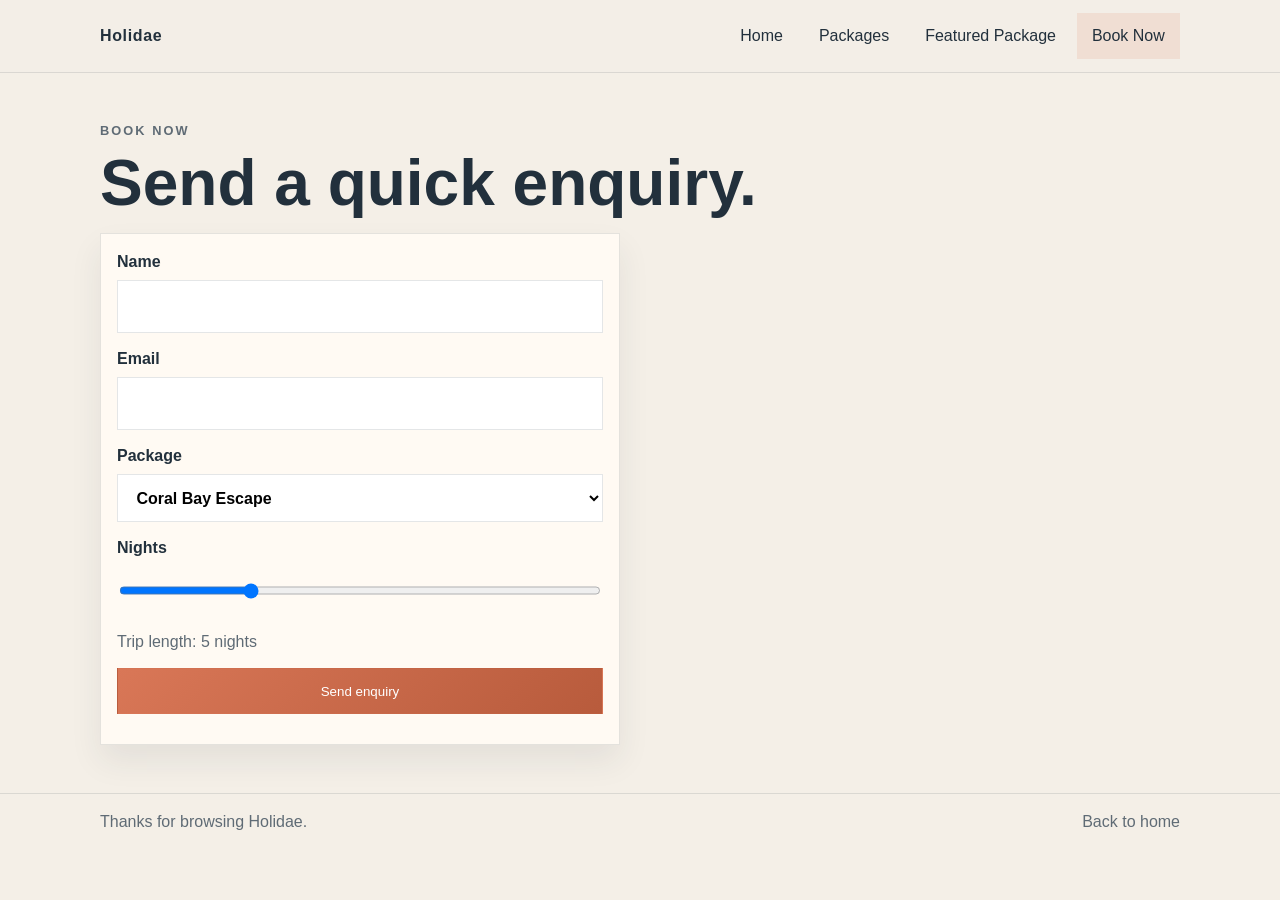
<file: contact.html>
<!DOCTYPE html>
<html lang="en">
<head>
  <meta charset="UTF-8">
  <meta name="viewport" content="width=device-width, initial-scale=1.0">
  <title>Holidae | Book now</title>
  <link rel="stylesheet" href="styles.css">
  <script src="script.js" defer></script>
</head>
<body>
  <header class="site-header">
    <div class="container header-inner">
      <a class="brand" href="index.html">Holidae</a>
      <button class="menu-toggle" type="button" aria-expanded="false" aria-controls="site-nav">Menu</button>
      <nav id="site-nav" class="site-nav" aria-label="Main navigation">
        <a href="index.html">Home</a>
        <a href="destinations.html">Packages</a>
        <a href="package.html">Featured Package</a>
        <a class="active" href="contact.html">Book Now</a>
      </nav>
    </div>
  </header>

  <main>
    <section class="section">
      <div class="container form-wrap">
        <p class="eyebrow">Book now</p>
        <h1 class="page-title">Send a quick enquiry.</h1>
        <form id="trip-form" class="contact-form">
          <label>
            Name
            <input id="name" type="text" required>
          </label>
          <label>
            Email
            <input id="email" type="email" required>
          </label>
            <label>
            Package
            <select id="destination">
              <option>Coral Bay Escape</option>
              <option>Metro Arc City Break</option>
              <option>Alpine Vale Retreat</option>
              <option>Italy</option>
              <option>France</option>
              <option>Maldives</option>
              <option>London</option>
              <option>Spain</option>
              <option>Greece</option>
              <option>Turkey</option>
              <option>Dubai</option>
              <option>Thailand</option>
              <option>Japan</option>
              <option>Bali</option>
              <option>Switzerland</option>
              <option>New York</option>
              <option>Singapore</option>
              <option>Portugal</option>
              <option>Croatia</option>
              <option>Egypt</option>
              <option>Canada</option>
              <option>Australia</option>
              <option>Iceland</option>
            </select>
          </label>
          <label>
            Nights
            <input id="nights" type="range" min="2" max="14" value="5">
          </label>
          <p class="estimate">Trip length: <span id="nights-value">5</span> nights</p>
          <button class="button button-primary" type="submit">Send enquiry</button>
          <p id="form-message" class="form-message" aria-live="polite"></p>
        </form>
      </div>
    </section>
  </main>

  <footer class="site-footer">
    <div class="container footer-inner">
      <p>Thanks for browsing Holidae.</p>
      <p><a href="index.html">Back to home</a></p>
    </div>
  </footer>
</body>
</html>
</file>
<file: styles.css>
:root {
  --bg: #f4efe7;
  --surface: #fffaf3;
  --text: #22303c;
  --muted: #5f6b75;
  --accent: #d97757;
  --accent-dark: #b85b3c;
  --line: rgba(34, 48, 60, 0.12);
  --shadow: 0 16px 30px rgba(34, 48, 60, 0.08);
  --radius: 0;
  --container: 1080px;
}

* {
  box-sizing: border-box;
}

body {
  margin: 0;
  font-family: Arial, Helvetica, sans-serif;
  color: var(--text);
  background: var(--bg);
  line-height: 1.5;
}

img {
  display: block;
  max-width: 100%;
}

a {
  color: inherit;
  text-decoration: none;
}

.container {
  width: min(100% - 2rem, var(--container));
  margin: 0 auto;
}

.site-header {
  border-bottom: 1px solid var(--line);
  background: rgba(244, 239, 231, 0.95);
  position: sticky;
  top: 0;
  z-index: 10;
}

.header-inner {
  min-height: 72px;
  display: flex;
  align-items: center;
  justify-content: space-between;
  gap: 1rem;
}

.brand {
  font-weight: 800;
  letter-spacing: 0.04em;
}

.site-nav {
  display: flex;
  gap: 0.35rem;
  align-items: center;
}

.site-nav a,
.menu-toggle {
  border-radius: 0;
  padding: 0.7rem 0.95rem;
}

.site-nav a:hover,
.site-nav a.active {
  background: rgba(217, 119, 87, 0.14);
}

.menu-toggle {
  display: none;
  border: 1px solid var(--line);
  background: var(--surface);
}

.section {
  padding: 3rem 0;
}

.eyebrow {
  margin: 0 0 0.6rem;
  color: var(--accent-dark);
  letter-spacing: 0.16em;
  text-transform: uppercase;
  font-size: 0.8rem;
  font-weight: 700;
}

.page-title,
h1 {
  margin: 0 0 1rem;
  font-size: clamp(2rem, 5vw, 4rem);
  line-height: 1.05;
}

.hero-grid,
.featured-grid {
  display: grid;
  grid-template-columns: 1.1fr 0.9fr;
  gap: 2rem;
  align-items: center;
}

.hero p,
.feature-copy p,
.form-wrap p {
  color: var(--muted);
}

.hero-image,
.feature-image {
  width: 100%;
  border-radius: var(--radius);
  box-shadow: var(--shadow);
  aspect-ratio: 4 / 3;
  object-fit: cover;
}

.actions {
  display: flex;
  flex-wrap: wrap;
  gap: 0.75rem;
  margin-top: 1.25rem;
}

.button {
  display: inline-flex;
  align-items: center;
  justify-content: center;
  min-height: 46px;
  padding: 0.75rem 1rem;
  border-radius: 0;
  border: 1px solid transparent;
}

.button-primary {
  background: linear-gradient(135deg, var(--accent), var(--accent-dark));
  color: #fff;
}

.button-secondary {
  border-color: var(--line);
  background: var(--surface);
}

.section-title {
  margin: 0 0 1rem;
  font-size: 1.6rem;
}

.card-grid {
  display: grid;
  grid-template-columns: repeat(3, minmax(0, 1fr));
  gap: 1rem;
}

.card {
  background: var(--surface);
  border: 1px solid var(--line);
  border-radius: var(--radius);
  overflow: hidden;
  box-shadow: var(--shadow);
}

.card-link {
  display: block;
  color: inherit;
  text-decoration: none;
}

.card-link:hover {
  outline: 2px solid var(--accent);
  outline-offset: -2px;
}

.card img {
  width: 100%;
  aspect-ratio: 4 / 3;
  object-fit: cover;
}

.card-body {
  padding: 1rem;
}

.card-body h3 {
  margin: 0 0 0.35rem;
}

.card-body p {
  margin: 0;
  color: var(--muted);
}

.card-button {
  margin-top: 0.9rem;
}

.package-price {
  font-weight: 700;
  color: var(--text);
}

.package-summary {
  margin-top: 0.55rem;
  font-size: 0.95rem;
}

.package-more {
  margin-top: 0.9rem;
  border-top: 1px solid var(--line);
  padding-top: 0.9rem;
}

.package-more summary {
  list-style: none;
  cursor: pointer;
  display: inline-flex;
  align-items: center;
  justify-content: center;
  min-height: 42px;
  padding: 0.65rem 0.95rem;
  border: 1px solid var(--line);
  background: var(--surface);
  color: var(--text);
  font-weight: 600;
}

.package-more summary::-webkit-details-marker {
  display: none;
}

.package-features {
  margin: 0.85rem 0 0;
  padding-left: 1.15rem;
  color: var(--muted);
}

.package-features li + li {
  margin-top: 0.45rem;
}

.media-grid {
  display: grid;
  grid-template-columns: repeat(2, minmax(0, 1fr));
  gap: 1rem;
}

.media-card {
  background: var(--surface);
  border: 1px solid var(--line);
  border-radius: var(--radius);
  overflow: hidden;
  box-shadow: var(--shadow);
}

.media-frame {
  position: relative;
  aspect-ratio: 16 / 9;
  background: #000;
}

.media-frame iframe {
  position: absolute;
  inset: 0;
  width: 100%;
  height: 100%;
  border: 0;
}

.media-frame .feature-video {
  position: absolute;
  inset: 0;
  width: 100%;
  height: 100%;
  border: 0;
  object-fit: cover;
}

.audio-player {
  width: 100%;
  margin-top: 0.75rem;
}

.culture-card {
  display: grid;
  gap: 1rem;
  background: linear-gradient(180deg, rgba(217, 119, 87, 0.08), rgba(255, 250, 243, 0));
}

.culture-eyebrow {
  margin: 0;
  color: var(--accent-dark);
  font-size: 0.78rem;
  font-weight: 700;
  letter-spacing: 0.14em;
  text-transform: uppercase;
}

.culture-intro {
  font-size: 0.98rem;
  line-height: 1.65;
}

.culture-notes {
  border-top: 1px solid var(--line);
  border-bottom: 1px solid var(--line);
  padding: 0.95rem 0;
}

.culture-label,
.culture-player-title {
  margin: 0;
  color: var(--text);
  font-size: 0.88rem;
  font-weight: 700;
  letter-spacing: 0.08em;
  text-transform: uppercase;
}

.culture-list {
  margin: 0.75rem 0 0;
  padding-left: 1.15rem;
  color: var(--muted);
}

.culture-list li + li {
  margin-top: 0.45rem;
}

.culture-player-wrap {
  padding: 1rem;
  border: 1px solid var(--line);
  background: rgba(255, 255, 255, 0.55);
}

.culture-player-wrap .audio-player {
  margin-top: 0.8rem;
}

.contact-form {
  max-width: 520px;
  background: var(--surface);
  border: 1px solid var(--line);
  border-radius: var(--radius);
  box-shadow: var(--shadow);
  padding: 1rem;
  display: grid;
  gap: 0.9rem;
}

.contact-form label {
  display: grid;
  gap: 0.35rem;
  font-weight: 600;
}

.contact-form input,
.contact-form select {
  padding: 0.85rem 0.9rem;
  border: 1px solid var(--line);
  border-radius: 0;
  font: inherit;
  background: #fff;
}

.estimate,
.form-message {
  margin: 0;
}

.site-footer {
  border-top: 1px solid var(--line);
  padding: 1rem 0;
  color: var(--muted);
}

.footer-inner {
  display: flex;
  justify-content: space-between;
  align-items: center;
  gap: 1rem;
  flex-wrap: wrap;
}

.footer-inner p {
  margin: 0;
}

@media (max-width: 900px) {
  .hero-grid,
  .featured-grid,
  .card-grid,
  .media-grid {
    grid-template-columns: 1fr;
  }
}

@media (max-width: 720px) {
  .menu-toggle {
    display: inline-flex;
  }

  .site-nav {
    display: none;
    width: 100%;
    flex-direction: column;
    align-items: stretch;
    padding-bottom: 1rem;
  }

  .site-nav.open {
    display: flex;
  }

  .header-inner {
    flex-wrap: wrap;
  }
}
</file>
